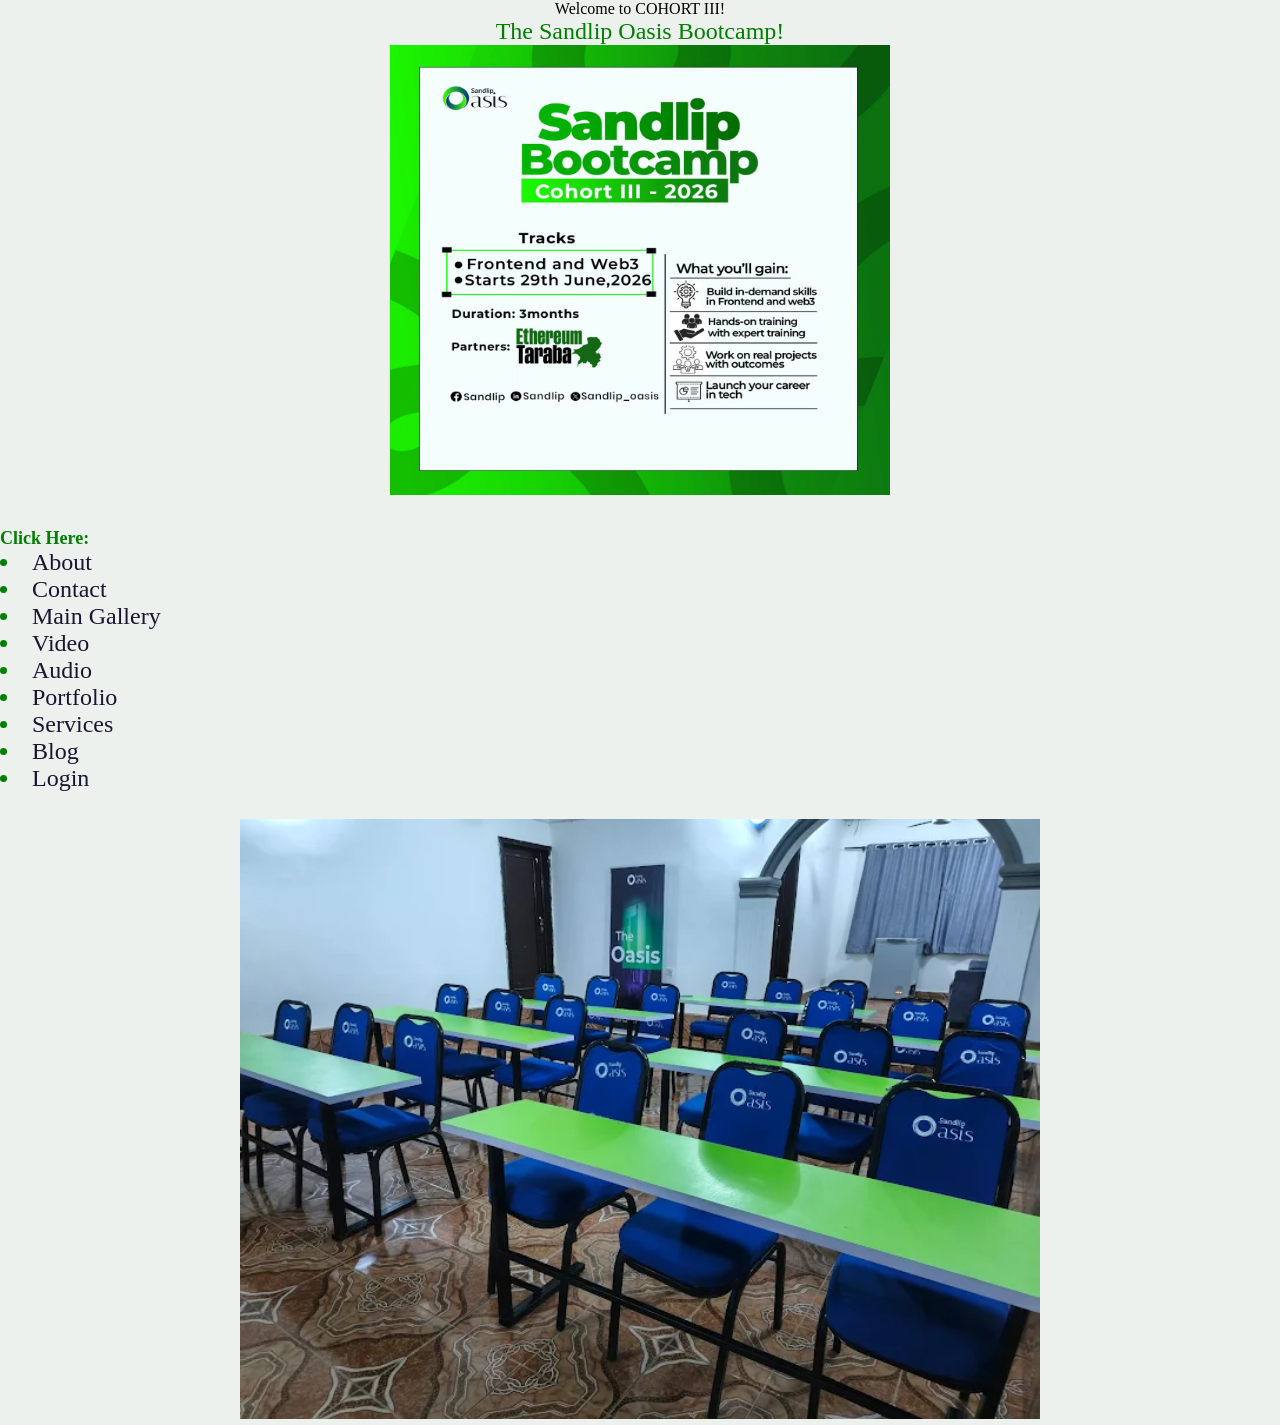
<file: index.html>
<!DOCTYPE html>
<html lang="en">
<head>
    <meta charset="UTF-8">
    <meta name="viewport" content="width=device-width, initial-scale=1.0">
    <title>My cohortIII Proj.</title>
    <link rel="stylesheet" href="index.css">
</head>

<body>

    <p align="center">Welcome to COHORT III! </p>
    <p align="center"> <font size="5" color="green">The Sandlip Oasis Bootcamp!</p>

        <p align=center><img src="Image/bootcamppic.jpeg" alt="Image/bootcamppic.jpeg" width="500" height="450"></align> </p>  
        <br>
 
        <h2>Click Here:</h2>
    <div class="list">
      <ul>
        <li><a href="About.html">About</a></li>
        <li><a href="contact.html">Contact</a></li>
        <li><a href="gallery1.html">Main Gallery</a></li>
        <li><a href="video.html">Video</a></li>
        <li><a href="audio.html">Audio</a></li>
        <li><a href="portfolio.html">Portfolio</a></li>
        <li><a href="service.html">Services</a></li>
        <li><a href="Blog.html">Blog</a></li>
        <li><a href="form.html">Login</a></li>
      </ul>
    </div>

        <br>
        <p align=center><img src="Image/The Oasis pic.webp" alt="Image/The Oasis pic.webp" width="800"></align> </p>  
    <div>

</body>
</html>
</file>
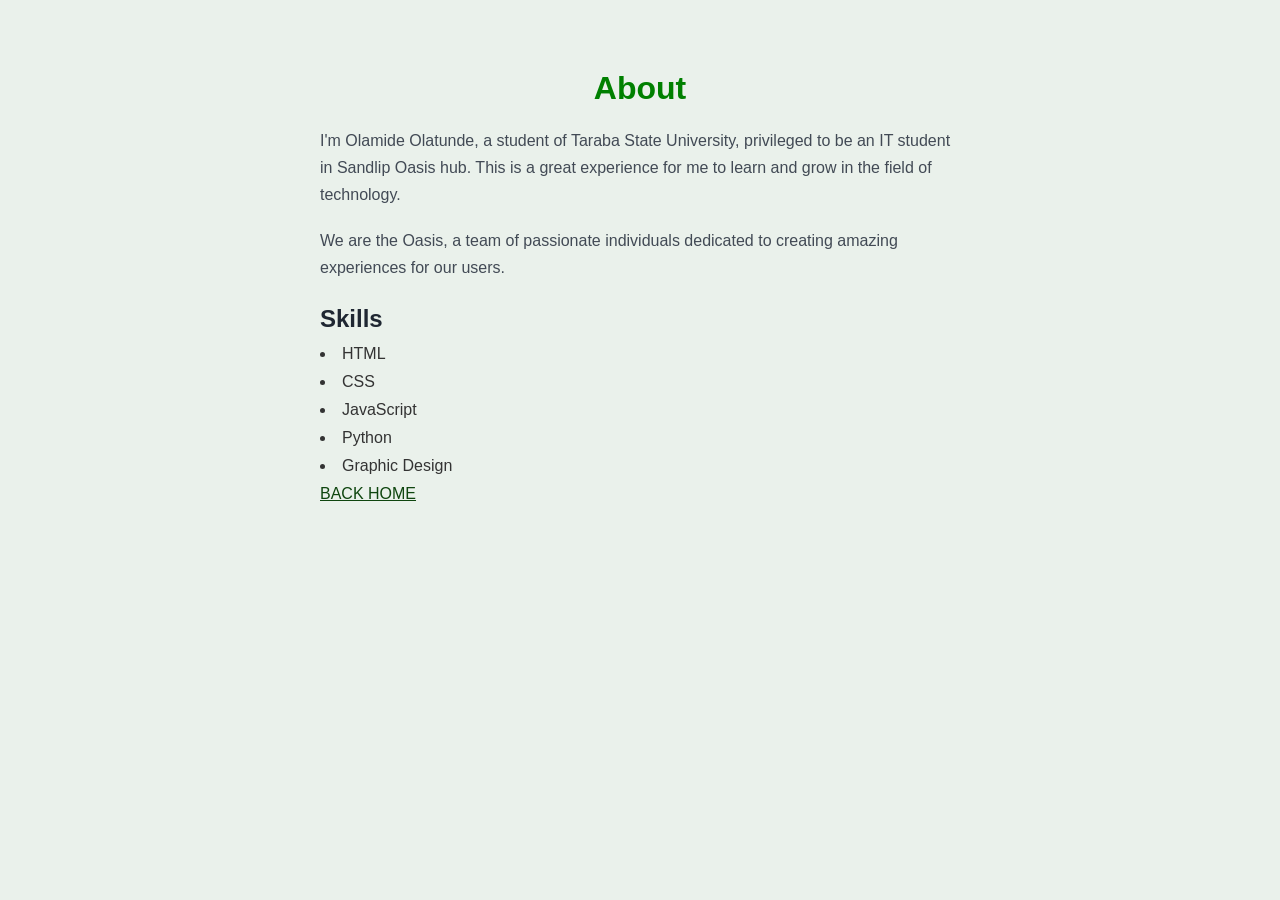
<file: About.html>
<!DOCTYPE html>
<html lang="en">
<head>
    <meta charset="UTF-8">
    <meta name="viewport" content="width=device-width, initial-scale=1.0">
    <title>About</title>
    <link rel="stylesheet" href="style.css">
</head>
<body>
    <div class="about-page">
        <h1>About</h1>
        <p>I'm Olamide Olatunde, a student of Taraba State University, privileged to be an IT student in Sandlip Oasis hub. This is a great experience for me to learn and grow in the field of technology.</p>
        <p>We are the Oasis, a team of passionate individuals dedicated to creating amazing experiences for our users.</p>
        <h2>Skills</h2>
        <ul>
            <li>HTML</li>
            <li>CSS</li>
            <li>JavaScript</li>
            <li>Python</li>
            <li>Graphic Design</li>
        </ul>
        <a href="index.html">BACK HOME</a>
    </div>
</body>
</html>
</file>
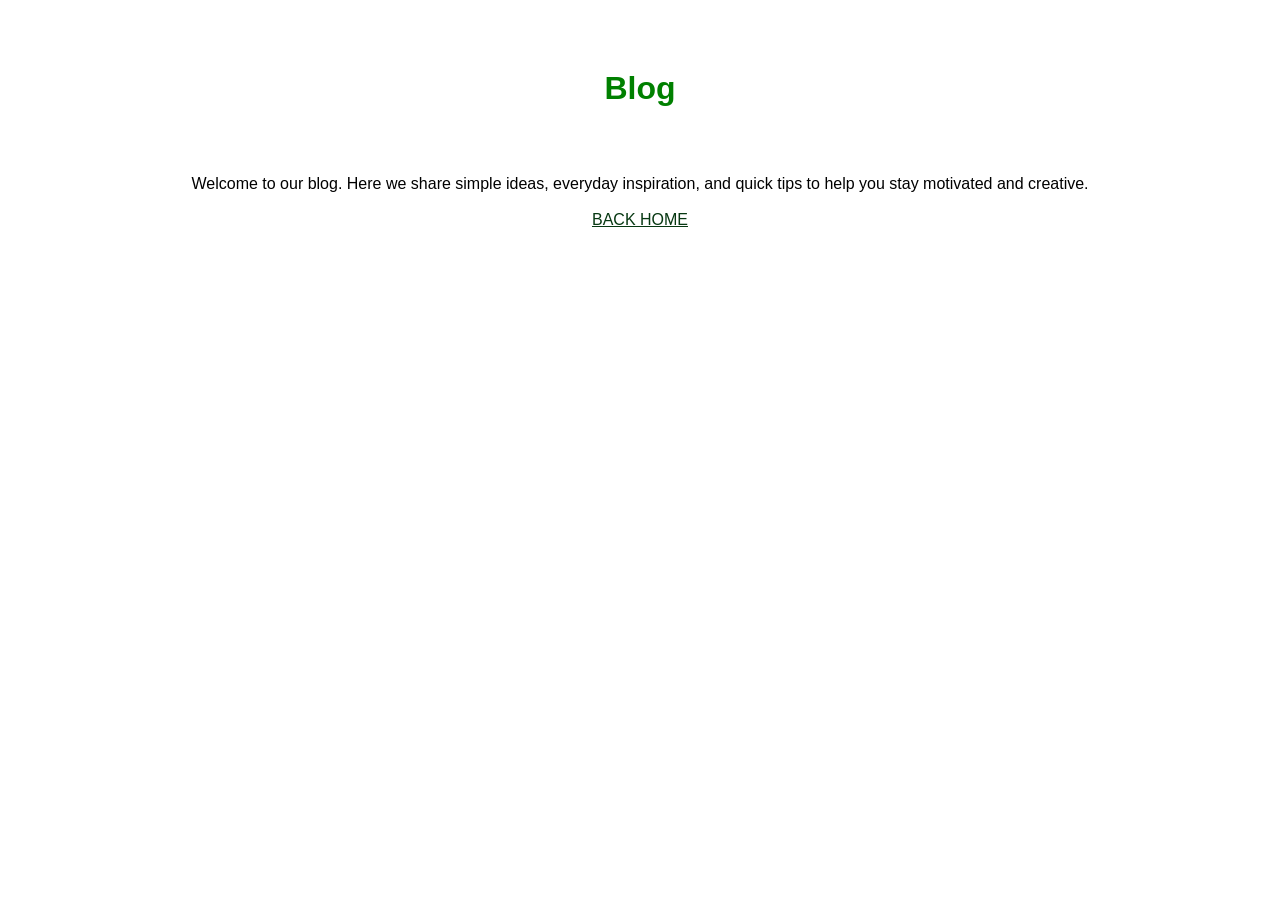
<file: blog.html>
<!DOCTYPE html>
<html lang="en">
<head>
    <meta charset="UTF-8">
    <meta name="viewport" content="width=device-width, initial-scale=1.0">
    <title>Blog</title>
    <link rel="stylesheet" href="blog.css">
</head>
<body>
  <div class="blog">
    <h1>Blog</h1>
    <br>
    <p>Welcome to our blog. Here we share simple ideas, everyday inspiration, and quick tips to help you stay motivated and creative.</p>
    <br>
    
    <p align="center"><a href="index.html">BACK HOME</a></p>
    </div>
</body>
</html>
</file>
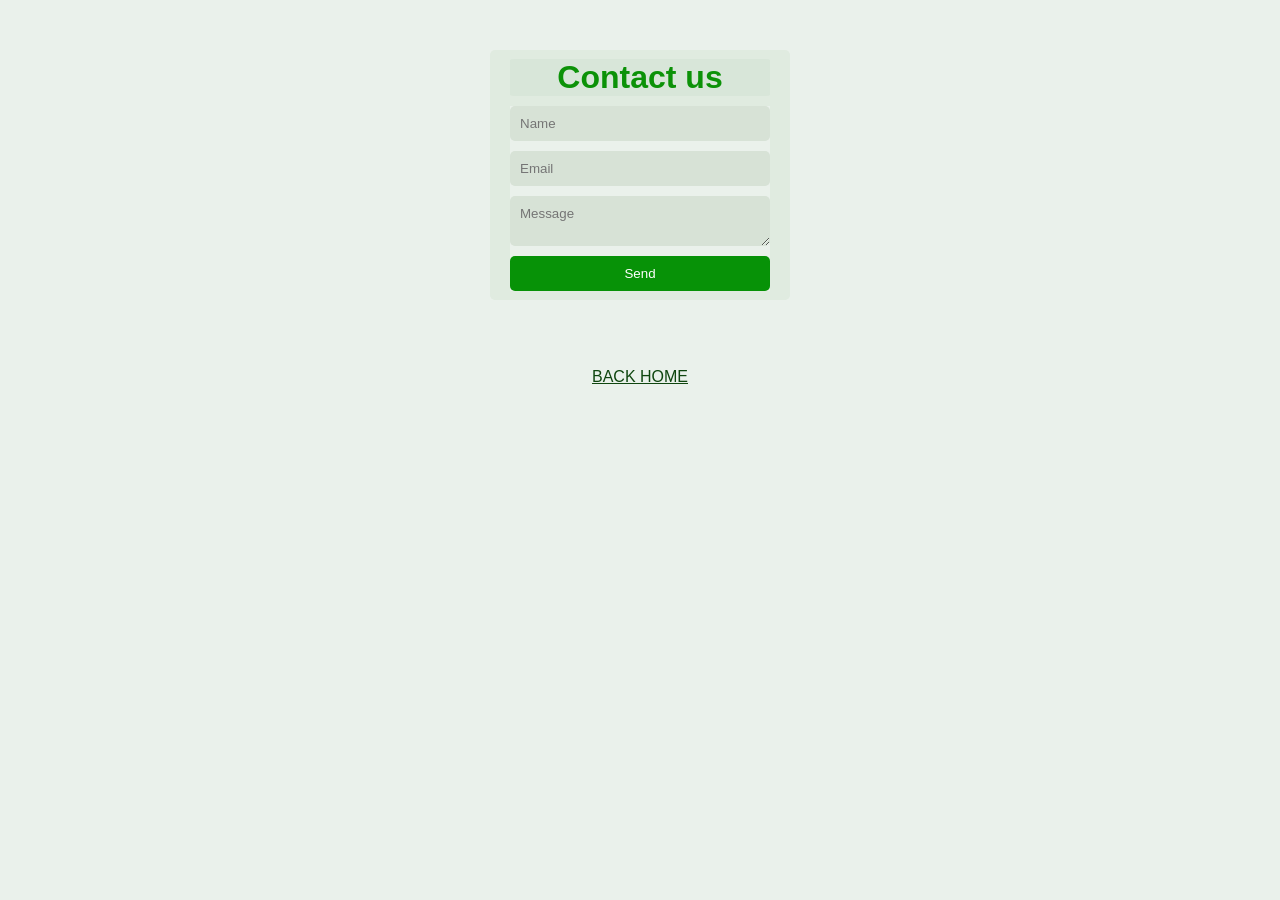
<file: contact.html>
<!DOCTYPE html>
<html lang="en">
<head>
    <meta charset="UTF-8">
    <meta name="viewport" content="width=device-width, initial-scale=1.0">
    <title>Contact Page</title>
    <link rel="stylesheet" href="style.css">
</head>
<body>
    
    <div class="container">
        <h1> Contact us</h1>
        <form>
            <input type="text" placeholder="Name">
            <input type="email" placeholder="Email">
            <textarea placeholder="Message"></textarea>
            <button type="submit">Send</button>
        </form>
    </div>
    <br
 
     <br>
    <p align="center"><a href="index.html">BACK HOME</a></p>
</body>
</html>
</file>
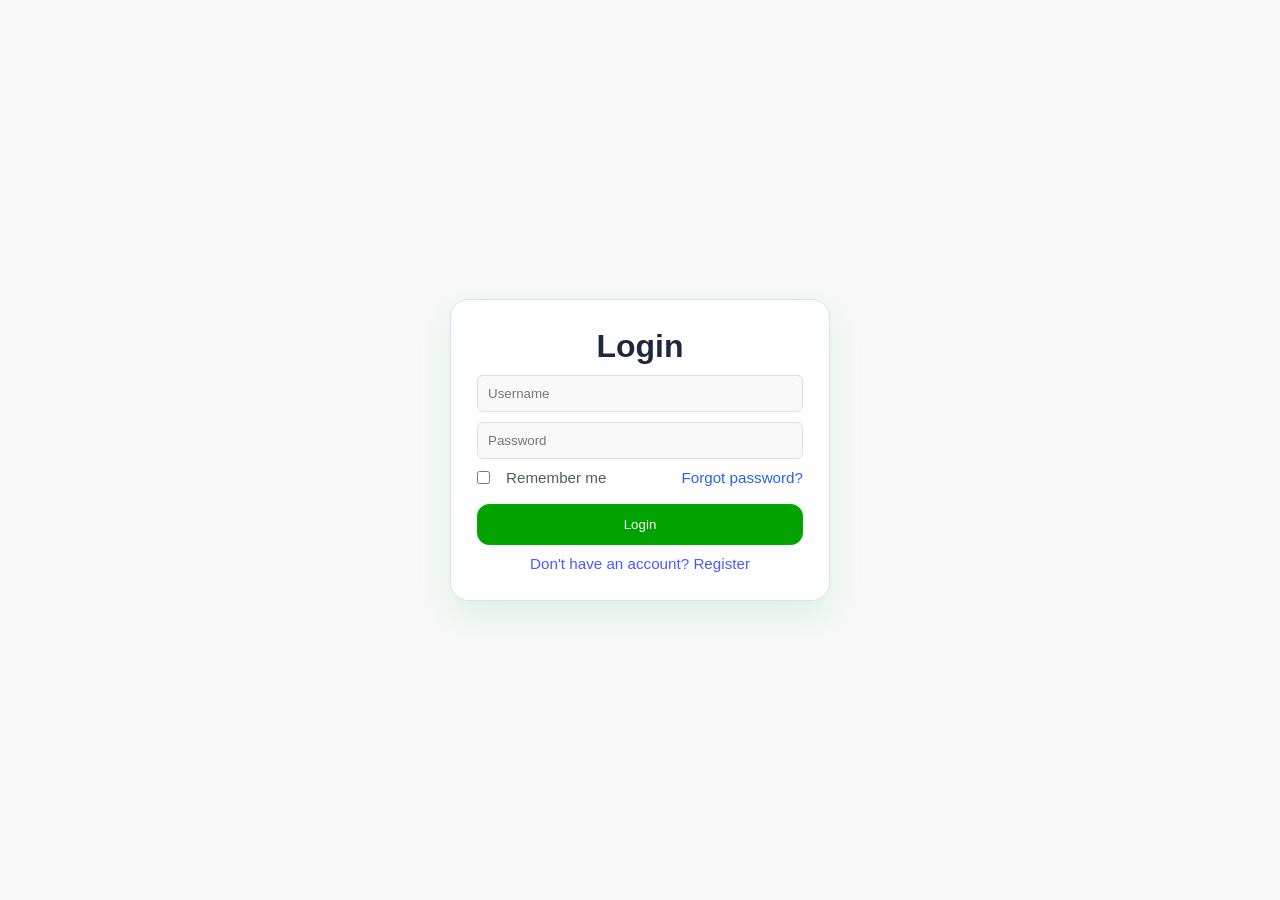
<file: form.html>
<!DOCTYPE html>
<html lang="en">
<head>
    <meta charset="UTF-8">
    <meta name="viewport" content="width=device-width, initial-scale=1.0">
    <link rel="stylesheet" href="login.css">
    <title>Login Form</title>
</head>
<body>
    
    <div class="wrapper">
        <form actions="">
            <h1>Login</h1>
            <div class="input-box">
                <input type="text" placeholder="Username" required>
            </div>
            <div class="input-box">
                <input type="password" placeholder="Password" required>
            </div>
            <div class="remember-forgot">
                <label><input type="checkbox"> Remember me</label>
                <a href="a">Forgot password?</a>
            </div>

            <button type="submit" class="btn">Login</button>

            <div class="Register-link">
                <p><a href="a">Don't have an account?</a> <a href="a">Register</a></p>
            </div>
        </form>
    </div>
</body>
</html>
</file>
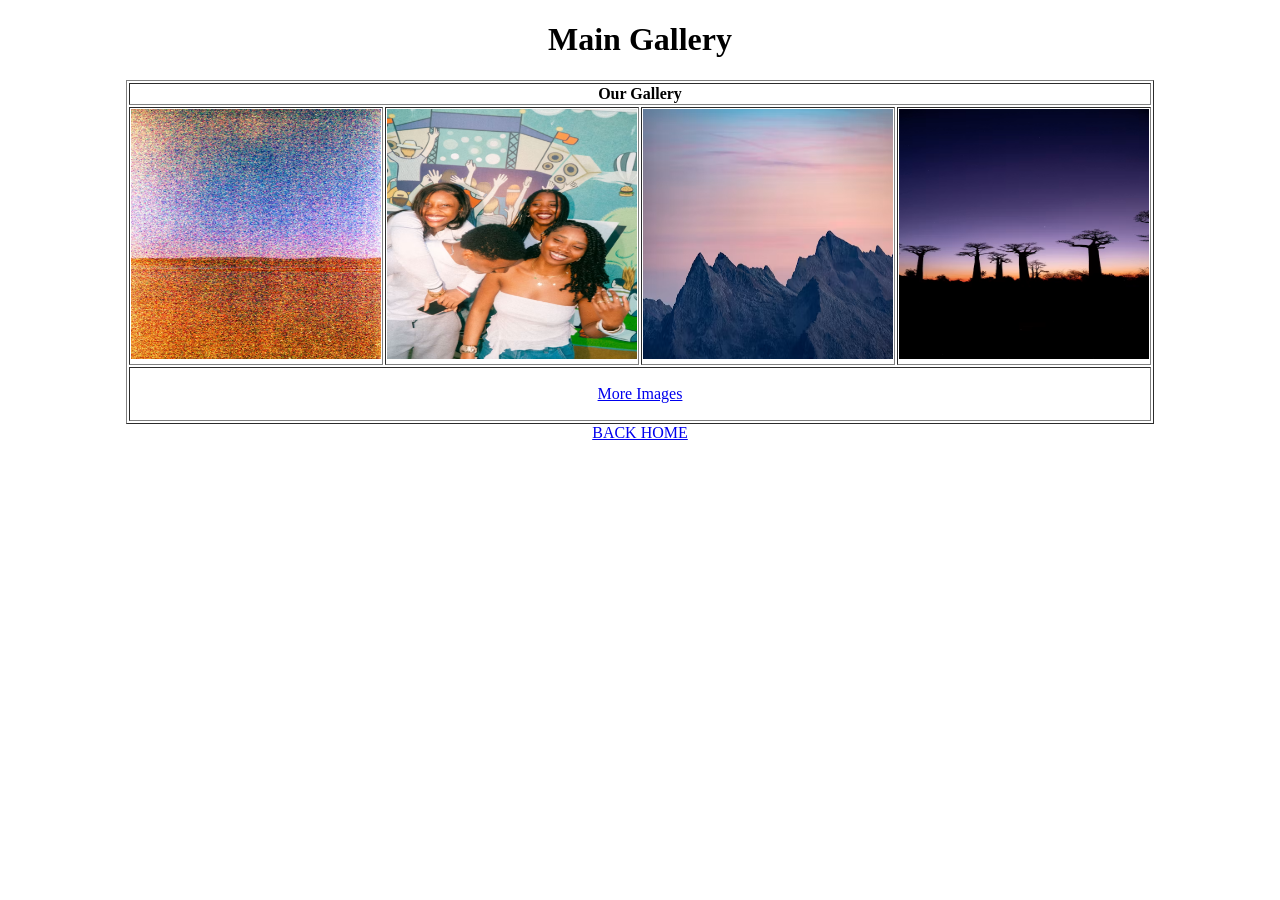
<file: gallery1.html>
<!DOCTYPE html>
<html lang="en">
<head>
    <meta charset="UTF-8">
    <meta name="viewport" content="width=device-width, initial-scale=1.0">
    <title>Main Gallery</title>
</head>
<body>
    <center>
    <h1>Main Gallery</h1>
    <center>
    <table border="1" width="50%">
        <tr>
            <th colspan="4">Our Gallery</th>
        </tr>
        <tr>
            <td><img src="Image/PIC 1.avif" alt="PIC 1" width="250" height="250"></td>
            <td><img src="Image/PIC2.avif" alt="PIC2" width="250" height="250"></td>
            <td><img src="Image/PIC3.avif" alt="PIC3" width="250" height="250"></td>
            <td><img src="Image/PIC4.avif" alt="PIC4" width="250" height="250"></td>
            <tr>
               <td colspan="5"> <p align="center"><a href="gallery2.html">More Images</a></td>
            </tr>
            <table>
        </center>
        <a href="index.html">BACK HOME</a>
</body>
</html>
</file>
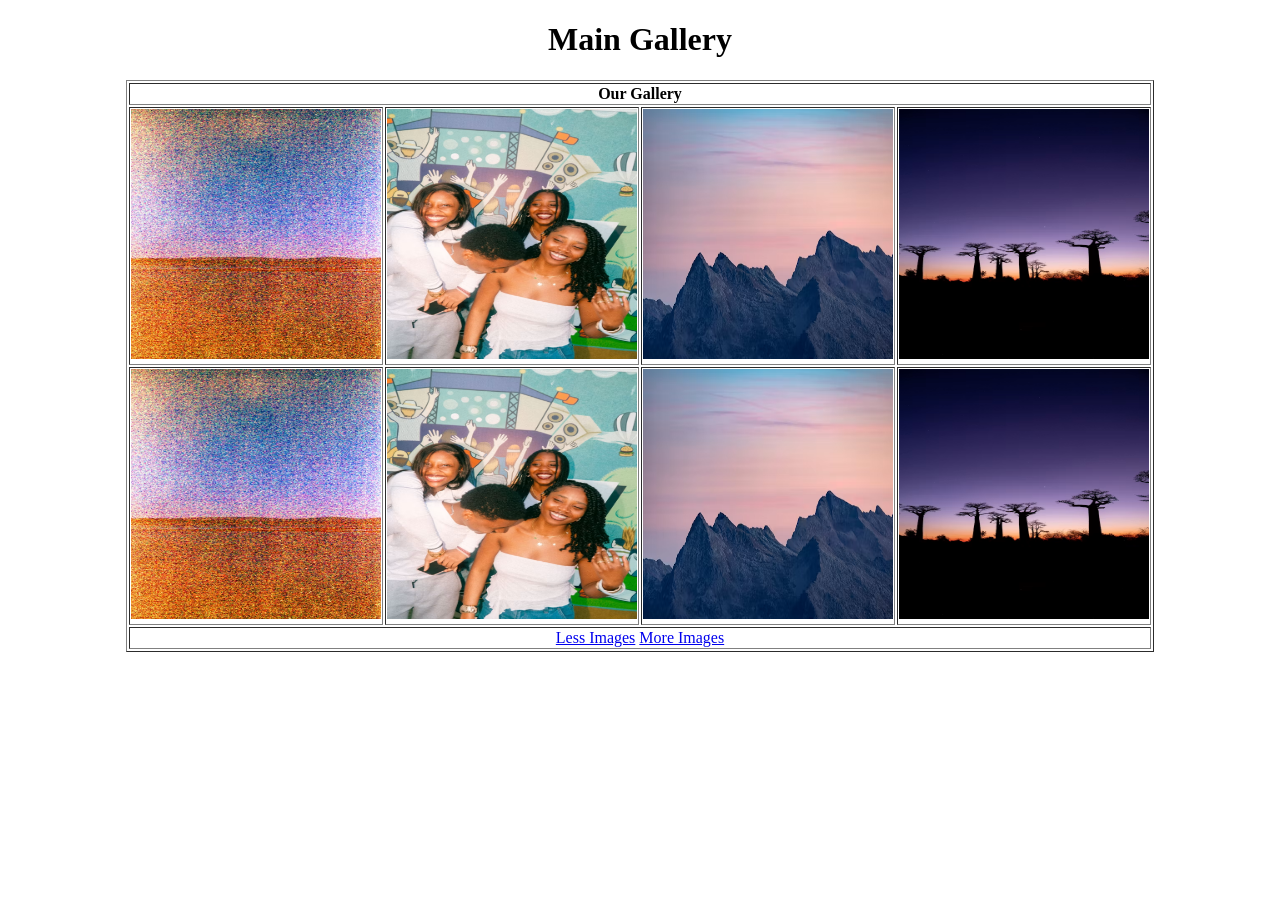
<file: gallery2.html>
<!DOCTYPE html>
<html lang="en">
<head>
    <meta charset="UTF-8">
    <meta name="viewport" content="width=device-width, initial-scale=1.0">
    <title>Document</title>
</head>
<body>
    <center>
    <h1>Main Gallery</h1>
    <center>
    <table border="1" width="50%">
        <tr>
            <th colspan="4">Our Gallery</th>
        </tr>
        <tr>
            <td><img src="Image/PIC 1.avif" alt="PIC 1" width="250" height="250"></td>
            <td><img src="Image/PIC2.avif" alt="PIC2" width="250" height="250"></td>
            <td><img src="Image/PIC3.avif" alt="PIC3" width="250" height="250"></td>
            <td><img src="Image/PIC4.avif" alt="PIC4" width="250" height="250"></td>
        </tr>
        <tr>
            <td><img src="Image/PIC 1.avif" alt="PIC 1" width="250" height="250"></td>
            <td><img src="Image/PIC2.avif" alt="PIC2" width="250" height="250"></td>
            <td><img src="Image/PIC3.avif" alt="PIC3" width="250" height="250"></td>
            <td><img src="Image/PIC4.avif" alt="PIC4" width="250" height="250"></td>
        </tr>
        <tr>
            <td colspan="4">
                <center>
                    <a href="gallery1.html">Less Images</a>
                    <a href="gallery3.html">More Images</a>
                </center>
            </td>
        </tr>
    </table>
 </center>
</body>
</html>
</file>
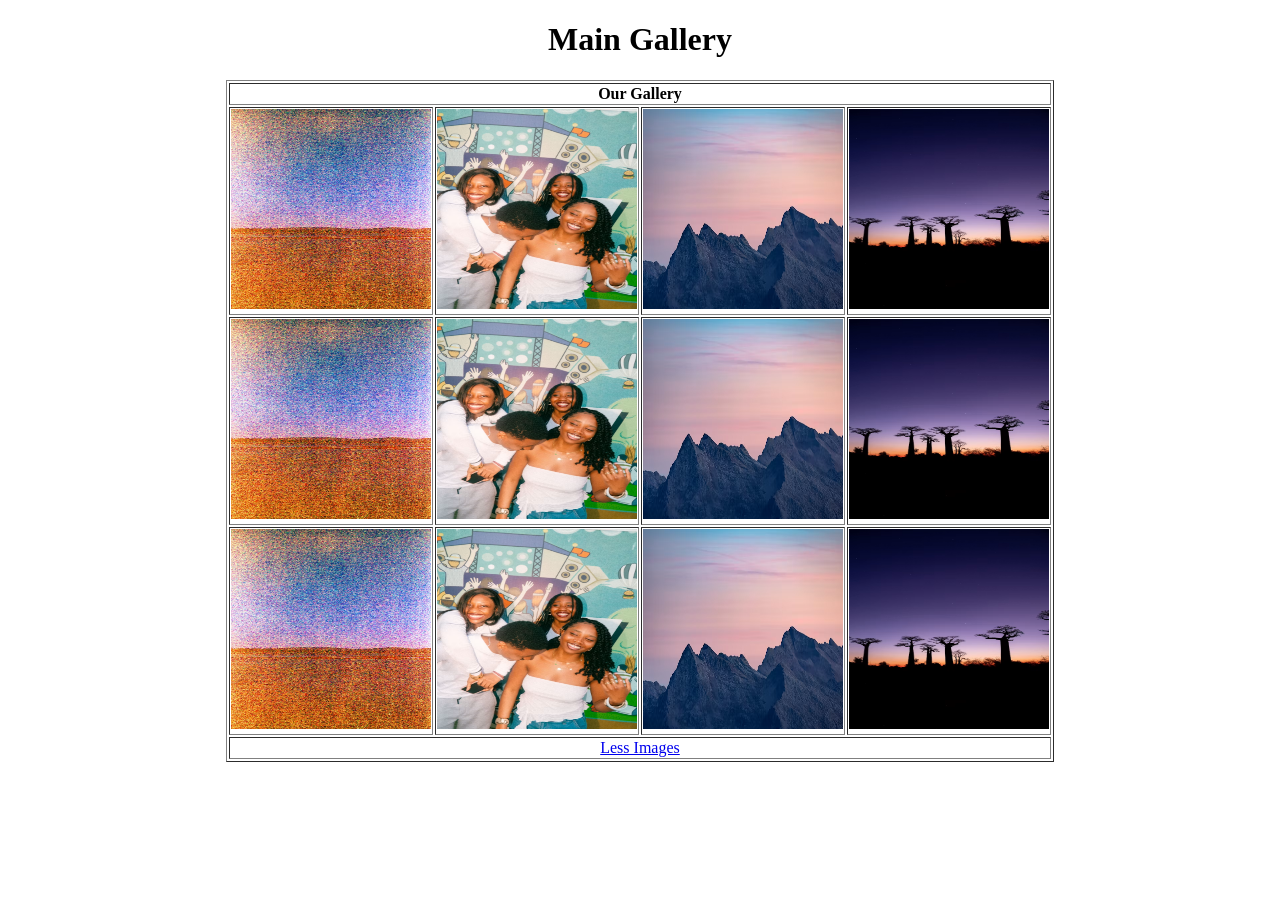
<file: gallery3.html>
<!DOCTYPE html>
<html lang="en">
<head>
    <meta charset="UTF-8">
    <meta name="viewport" content="width=device-width, initial-scale=1.0">
    <title>Document</title>
</head>
<body>
    <center>
    <h1>Main Gallery</h1>
    <center>
    <table border="1" width="50%">
        <tr>
            <th colspan="4">Our Gallery</th>
        </tr>
        <tr>
            <td><img src="Image/PIC 1.avif" alt="PIC 1" width="200" height="200"></td>
            <td><img src="Image/PIC2.avif" alt="PIC2" width="200" height="200"></td>
            <td><img src="Image/PIC3.avif" alt="PIC3" width="200" height="200"></td>
            <td><img src="Image/PIC4.avif" alt="PIC4" width="200" height="200"></td>
        </tr>
        <tr>
            <td><img src="Image/PIC 1.avif" alt="PIC 1" width="200" height="200"></td>
            <td><img src="Image/PIC2.avif" alt="PIC2" width="200" height="200"></td>
            <td><img src="Image/PIC3.avif" alt="PIC3" width="200" height="200"></td>
            <td><img src="Image/PIC4.avif" alt="PIC4" width="200" height="200"></td>
        </tr>
        <tr>
            <td><img src="Image/PIC 1.avif" alt="PIC 1" width="200" height="200"></td>
            <td><img src="Image/PIC2.avif" alt="PIC2" width="200" height="200"></td>
            <td><img src="Image/PIC3.avif" alt="PIC3" width="200" height="200"></td>
            <td><img src="Image/PIC4.avif" alt="PIC4" width="200" height="200"></td>
        </tr>
        <tr>
            <td colspan="4">
                <center>
                    <a href="gallery1.html">Less Images</a>
                </center>
            </td>
        </tr>
    </table>
 </center>
</body>
</html>
</file>
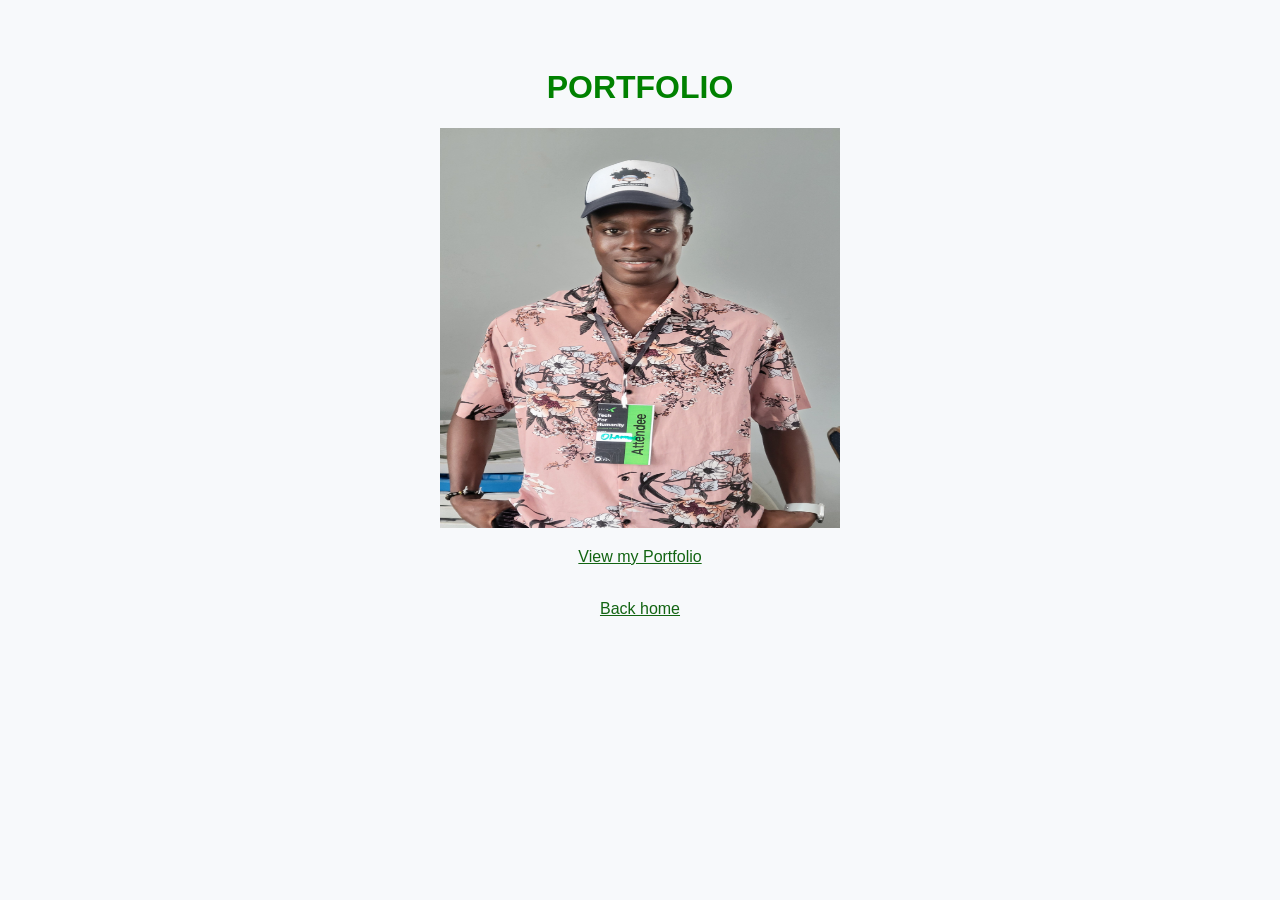
<file: portfolio.html>
<!DOCTYPE html>
<html lang="en">
<head>
    <meta charset="UTF-8">
    <meta name="viewport" content="width=device-width, initial-scale=1.0">
    <title>Portfolio</title>
    <style>
        body {
            background: #f7f9fb;
            font-family: 'Poppins', sans-serif;
            text-align: center;
            padding: 40px 20px;
        }
        h1{
            color: #008100;
        }
        a {
            margin-bottom: 20px;
        }
         a {
            color: #126412;
            text-decoration: underline;
            font-weight: 500;
        }
    </style>
</head>
<body>
    
        <h1>PORTFOLIO</h2>
        <img src="Image/olaTechX.jpg" alt="Image/olaTechX.jpg" width="400" height="400">
        <p> <a href="https://portfolio-project-nu-six.vercel.app/" target="_blank"> View my Portfolio </a></p>
        <br>
    <a href="index.html">Back home</a>
</body>
</html>
</file>
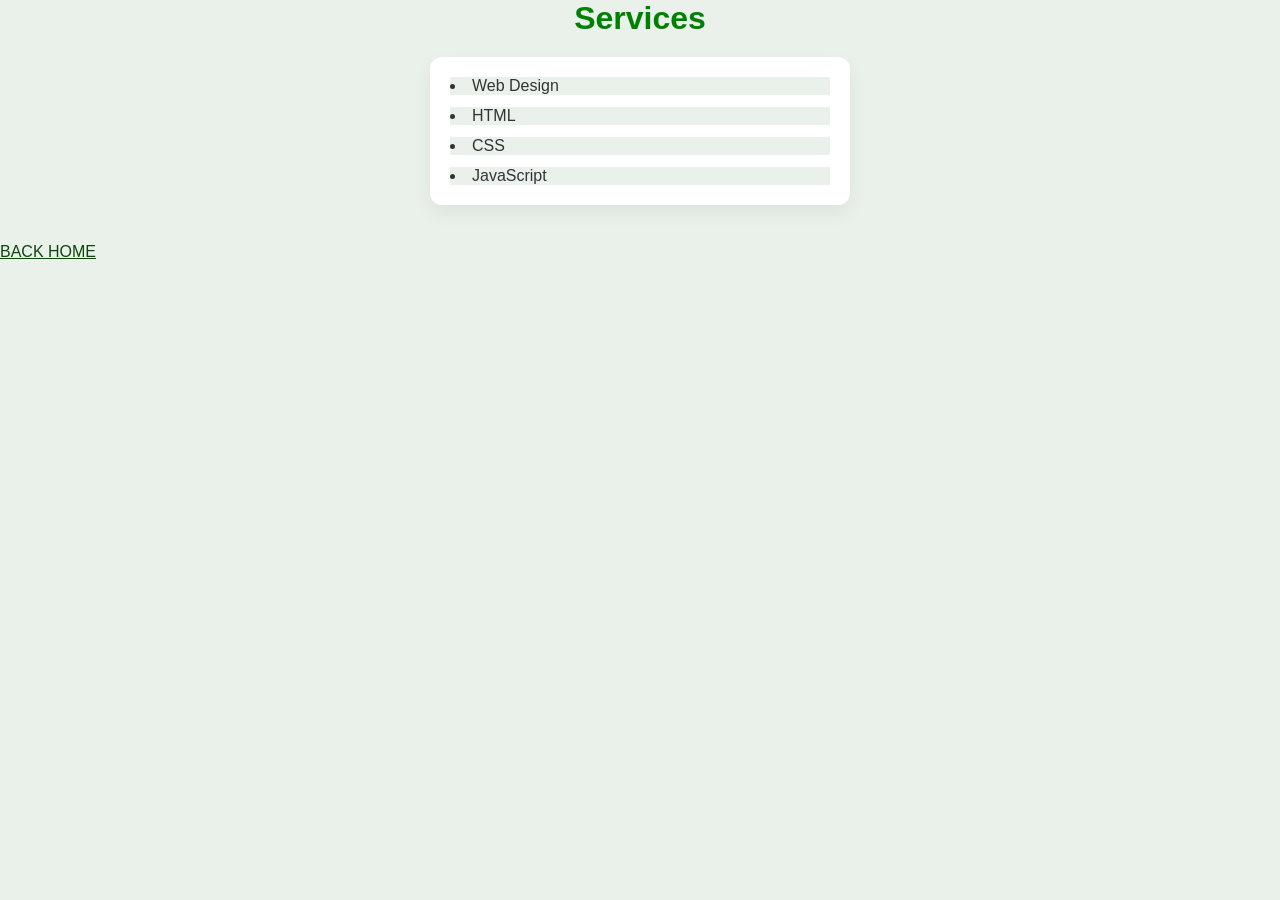
<file: service.html>
<!DOCTYPE html>
<html lang="en">
<head>
    <meta charset="UTF-8">
    <meta name="viewport" content="width=device-width, initial-scale=1.0">
    <title>Services</title>
    <link rel="stylesheet" href="style.css">
</head>
<body>
    <h1>Services</h1>
    <ul class="services">
        <li>Web Design</li>
        <li>HTML</li>
        <li>CSS</li>
        <li>JavaScript</li>
    </ul>
    <br>
    <p align="cener"> <a href="index.html">BACK HOME</a> </p>
</body>
</html>
</file>
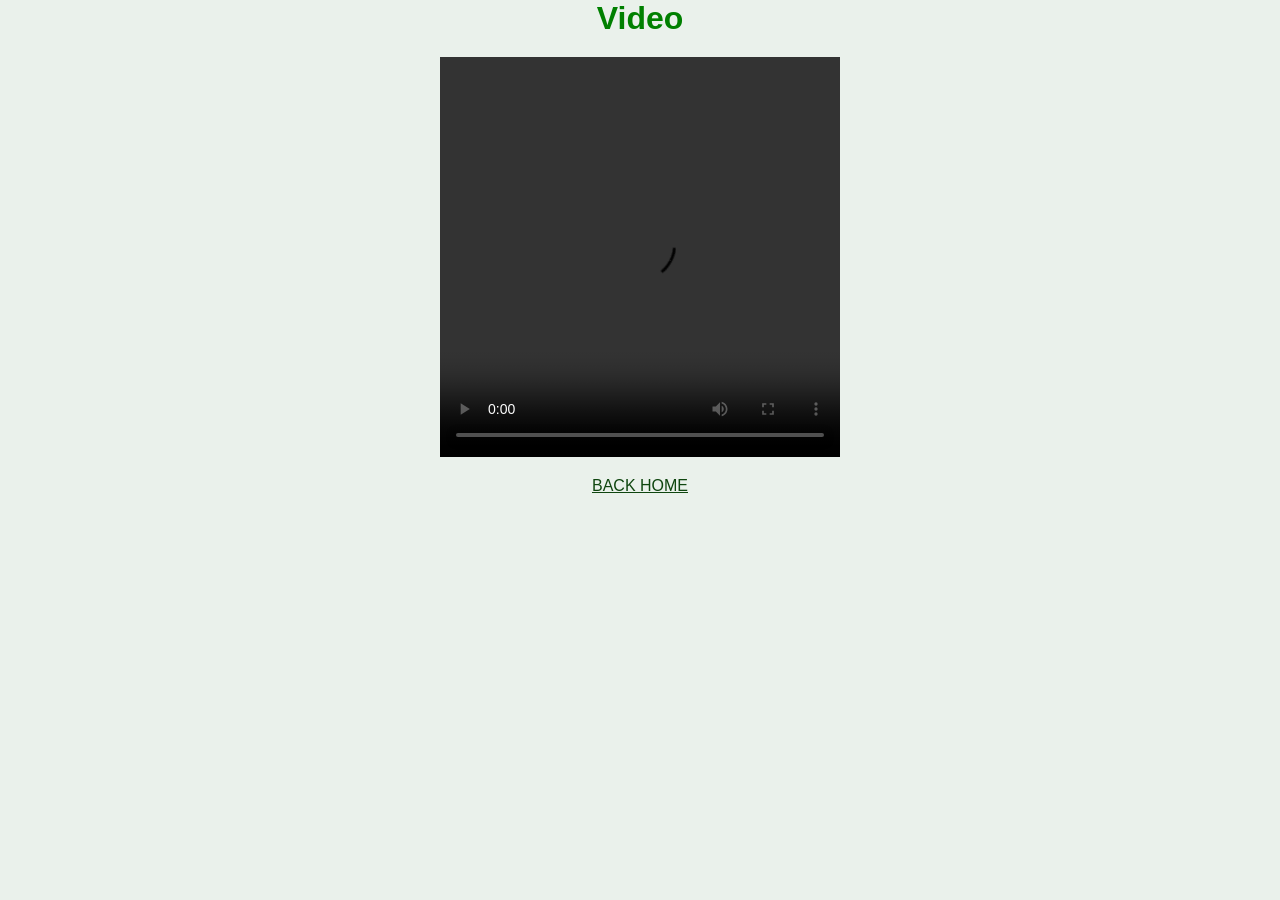
<file: video.html>
<!DOCTYPE html>
<html lang="en">
<head>
    <meta charset="UTF-8">
    <meta name="viewport" content="width=device-width, initial-scale=1.0">
    <title>Video</title>
    <link rel="stylesheet" href="style.css">
</head>
<body>
    <h1>Video</h1>
    <video class="video-player" controls src="videos/Vidproj.mp4"></video>
    
    <p align="center"> <a href="index.html">BACK HOME</a> </p>
</body>
</html>
</file>
<file: index.css>
*{
  margin: 0px;
        padding: 0px;
        box-sizing: border-box;
        font-family: serif;
}
body {
    text-justify: auto;
    background-color: rgb(236, 241, 237);
}

h2 {
    font-family:Georgia, 'Times New Roman', Times, serif;
    font-size:large
}
ul {
    align-items: center;
    list-style: disc;
    list-style-position: inside;
    padding-left: 0;
    font-weight: 200;
}
a {
  align-items: center;
  display: inline;
  color: hsla(251, 93%, 6%, 0.918);
  text-decoration: none;
}
title {
    justify-self: auto;
}
</file>
<file: style.css>
*{
        margin: 0px;
        padding: 0px;
        box-sizing: border-box;
        font-family: 'Poppins', sans-serif;
        background-color: rgb(234, 241, 235);
    }
    h1{
      text-align: center;
      color: green;
    }
     .container {
        width: 100% ;
        max-width: 300px;
        height: 250px;
        margin: 50px auto;
        padding: 0 20px;
        background: hsl(120, 20%, 90%);
        border-radius: 5px;
        justify-content: center;
        align-content: center;
     }
     .container h1{
        text-align: center;
        margin-top: 0px;
        margin-bottom: 10px;
        justify-content: center;
        color: #0c9208;
        background-color: #d8e6d9;
        border-radius: 3%;
     }
    form input,
      form textarea{
         display: block;
         width: 100%;
         padding: 10px;
         margin-bottom: 10px;
         border:none;
         border-radius: 5px;
         background: #d7e2d6;
         color: rgb(0, 0, 0);
      }
      form input:focus,
      form textarea:focus{
         outline: none;
         box-shadow: 0 0 0 4px rgba(0, 255, 0, 0.12);
         border-color: rgb(6, 133, 6);
      }
        form button{
            display: inline-block;
            width: 100%;
            padding: 10px;
            background-color: rgb(7, 146, 7);
            color: #fff;
            border: #1f2732;
            border-radius: 5px;
            cursor: pointer;
            transition: 0.3s ease;
            align-content: center;
            justify-content: center;
        }
        form button:hover{
            background-color: rgb(0, 209, 42);
        }
     .video-player {
        display: block;
        max-width: 100%;
        width: 400px;
        height: 400px;
        margin: 20px auto;
     }
     .audio-player {
        display: block;
        max-width: 100%;
        width: 400px;
        margin: 20px auto;
     }
     a {
      color: rgb(15, 70, 15);
      text-align: center;
     }


     .services {
        max-width: 420px;
        margin: 20px auto;
        padding: 20px;
        background: #ffffff;
        border-radius: 12px;
        box-shadow: 0 8px 20px rgba(0, 0, 0, 0.06);
        list-style: disc inside;
     }
     .services li {
        margin-bottom: 12px;
        color: #333333;
        font-size: 1rem;
     }
     .services li:last-child {
        margin-bottom: 0;
     }
     .about-page {
        max-width: 700px;
        margin: 40px auto;
        padding: 30px;
     }
     .about-page h1 {
        text-align: center;
        margin-bottom: 20px;
     }
     .about-page p {
        margin-bottom: 18px;
        line-height: 1.7;
        color: #424a55;
        align-content: center;
     }
     .about-page h2 {
        margin-top: 24px;
        margin-bottom: 12px;
        color: #1f2732;
     }
     .about-page ul {
        list-style: disc inside;
        padding-left: 0;
        color: #333333;
     }
     .about-page li {
        margin-bottom: 10px;
     }
</file>
<file: blog.css>
* {
    margin: 0;
    padding: 0;
    box-sizing: border-box;
    font-family: 'Poppins', sans-serif;
}

body {
    display: center;
    text-align: center;
}

h1 {
    max-width: 700px;
    margin: 40px auto;
    padding: 30px;
    text-align: center;
    margin-bottom: 20px;
    color: green;
}

a {
    color: rgb(7, 56, 18);
}
</file>
<file: login.css>
* {
    margin: 0;
    padding: 0;
    box-sizing: border-box;
    font-family: 'Poppins', sans-serif;
}

body {
    background: rgb(248, 248, 248);
    min-height: 100vh;
    display: flex;
    align-items: center;
    justify-content: center;
    padding: 20px;
}

.wrapper {
    width: 50%;
    max-width: 380px;
    background: #ffffff;
    border: 1px solid #d8e1e9;
    border-radius: 18px;
    padding: 28px 26px;
    box-shadow: 0 14px 35px rgba(25, 189, 88, 0.12);
    display: flex;
    flex-direction: column;
    gap: 18px;
}

.wrapper h1 {
    text-align: center;
    margin-bottom: 10px;
    color: #202840;
}

.input-box {
    margin-bottom: 10px;
}

.input-box input,
form input[type="text"],
form input[type="password"],
form textarea {
    display: block;
    width: 100%;
    padding: 10px;
    margin-bottom: 10px;
    border: 1px solid #d8e1e9;
    border-radius: 6px;
    background: #f9f9f9;
    color: rgb(3, 3, 3);
}

.remember-forgot {
    display: flex;
    justify-content: space-between;
    align-items: center;
    gap: 12px;
    margin-bottom: 18px;
    font-size: 0.95rem;
    color: #4b634c;
}

.remember-forgot a {
    color: #2563eb;
    text-decoration: none;
}

.remember-forgot a:hover {
    text-decoration: underline;
}

.remember-forgot label {
    display: inline-flex;
    align-items: center;
    gap: 8px;
}

.btn {
    width: 100%;
    padding: 12px 14px;
    border: 1px solid rgb(1, 172, 1);
    border-radius: 12px;
    background-color: rgb(0, 163, 0);
    color: #ffffff;
    cursor: pointer;
    transition: background-color 0.2s ease;
}

.btn:hover {
    background-color: rgb(27, 150, 3);
}

.Register-link {
    text-align: center;
    margin-top: 10px;
    color: rgb(0, 189, 0);
    font-size: 0.95rem;
}

.Register-link a {
    color: rgb(76, 88, 255);
    text-decoration: none;
}

.Register-link a:hover {
    text-decoration: underline;
}

p[align="center"] {
    margin-top: 18px;
    color: #476950;
}

p[align="center"] a {
    color: #2563eb;
}

form input[type="checkbox"] {
    display: inline-block;
    width: auto;
    margin-right: 8px;
    vertical-align: middle;
}

form input:focus,
form textarea:focus {
    outline: none;
    box-shadow: 0 0 0 4px rgba(255, 255, 255, 0.12);
    border-color: rgb(112, 204, 112);
}
</file>
